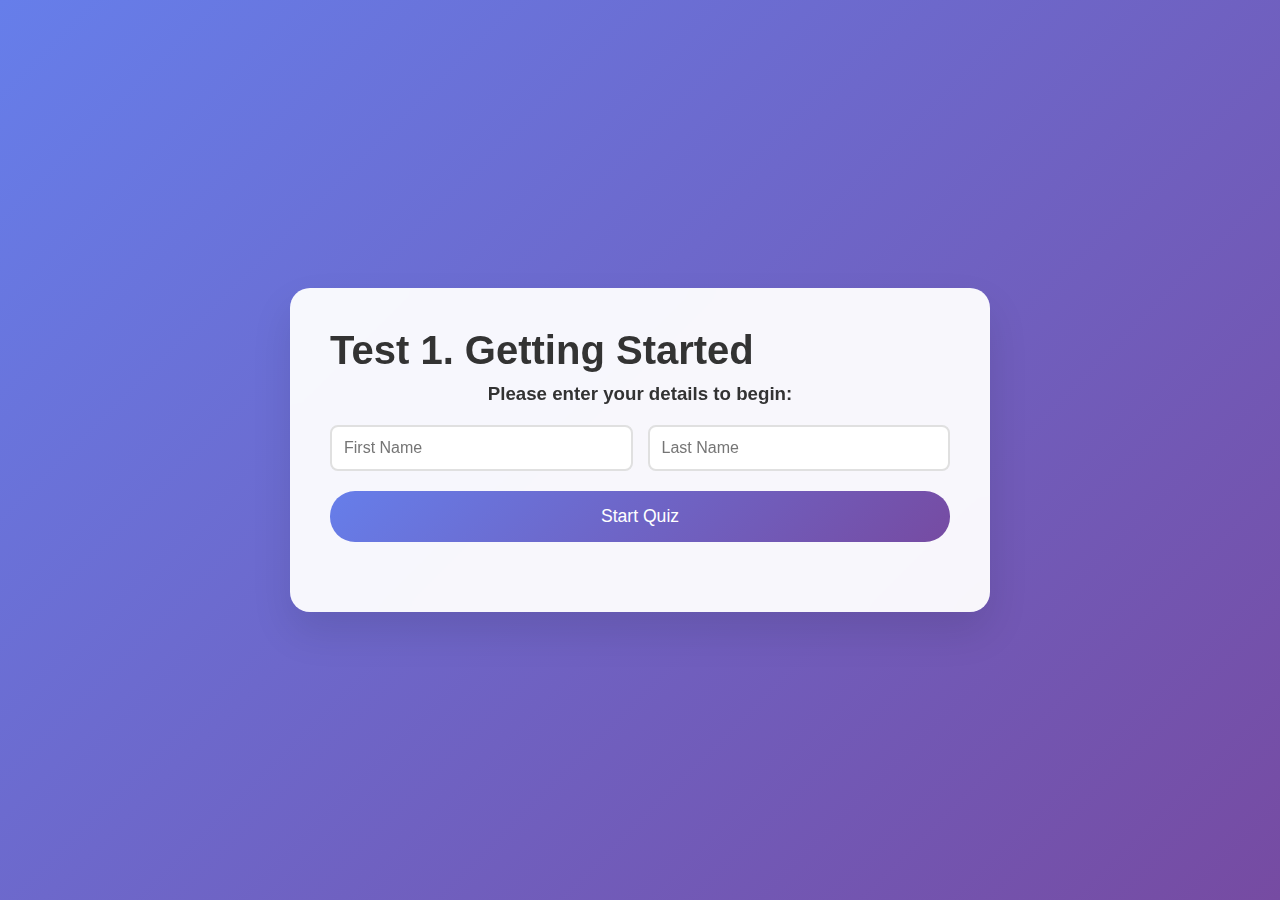
<file: index.html>
<!DOCTYPE html>
<html lang="en">
<head>
    <meta charset="UTF-8">
    <meta name="viewport" content="width=device-width, initial-scale=1.0">
    <title>Test 1. Getting Started</title>
    <link rel="icon" type="image/x-icon" href="assets/images/favicon.ico">
    <link rel="stylesheet" href="styles/style.css">
</head>
<body>
    <div class="quiz-container">
        <!-- Name Input Form -->
        <div id="nameForm" class="name-form">
            <h1 class="quiz-title">Test 1. Getting Started</h1>
            <h3>Please enter your details to begin:</h3>
            <div class="name-inputs">
                <input type="text" id="firstName" placeholder="First Name" required>
                <input type="text" id="lastName" placeholder="Last Name" required>
            </div>
            <button class="start-btn" onclick="startQuiz()">Start Quiz</button>
        </div>

        <!-- Quiz Header -->
        <div id="quizHeader" class="quiz-header hidden">
            <h1 class="quiz-title">Test 1. Getting Started</h1>
            <div class="progress-bar">
                <div class="progress-fill" id="progressFill"></div>
            </div>
            <div class="question-counter" id="questionCounter">Question 1 of 5</div>
        </div>

        <!-- Quiz Content -->
        <div id="quizContent" class="hidden">
            <div class="question-text" id="questionText">Loading question...</div>
            <div class="answers-container" id="answersContainer">
                <!-- Answer options will be generated here -->
            </div>
            <div class="quiz-actions">
                <button class="submit-btn" id="submitBtn" onclick="submitAnswer()">Submit Answer</button>
                <button class="next-btn hidden" id="nextBtn" onclick="nextQuestion()">Next Question</button>
            </div>
            <div class="feedback" id="feedback">
                <div class="feedback-score" id="feedbackScore"></div>
            </div>
        </div>

        <!-- Results -->
        <div id="results" class="results">
            <div class="results-header">
                <h2>Quiz Complete!</h2>
                <div class="final-score" id="finalScore">0/0</div>
            </div>
            <div class="results-details" id="resultsDetails">
                <div class="participant-info" id="participantInfo"></div>
                <div><strong>Date:</strong> <span id="completionDate"></span></div>
                <div><strong>Score:</strong> <span id="scoreBreakdown"></span></div>
                <div><strong>Percentage:</strong> <span id="percentage"></span></div>
            </div>
            <div class="share-buttons">
                <button class="share-btn" onclick="downloadResultsAsImage()">📸 Save as Image</button>
            </div>
        </div>
    </div>

    <!-- Hidden canvas for image generation -->
    <canvas id="screenshotCanvas" style="display: none;"></canvas>

    <script src="scripts/index.js"></script>
</body>
</html>
</file>
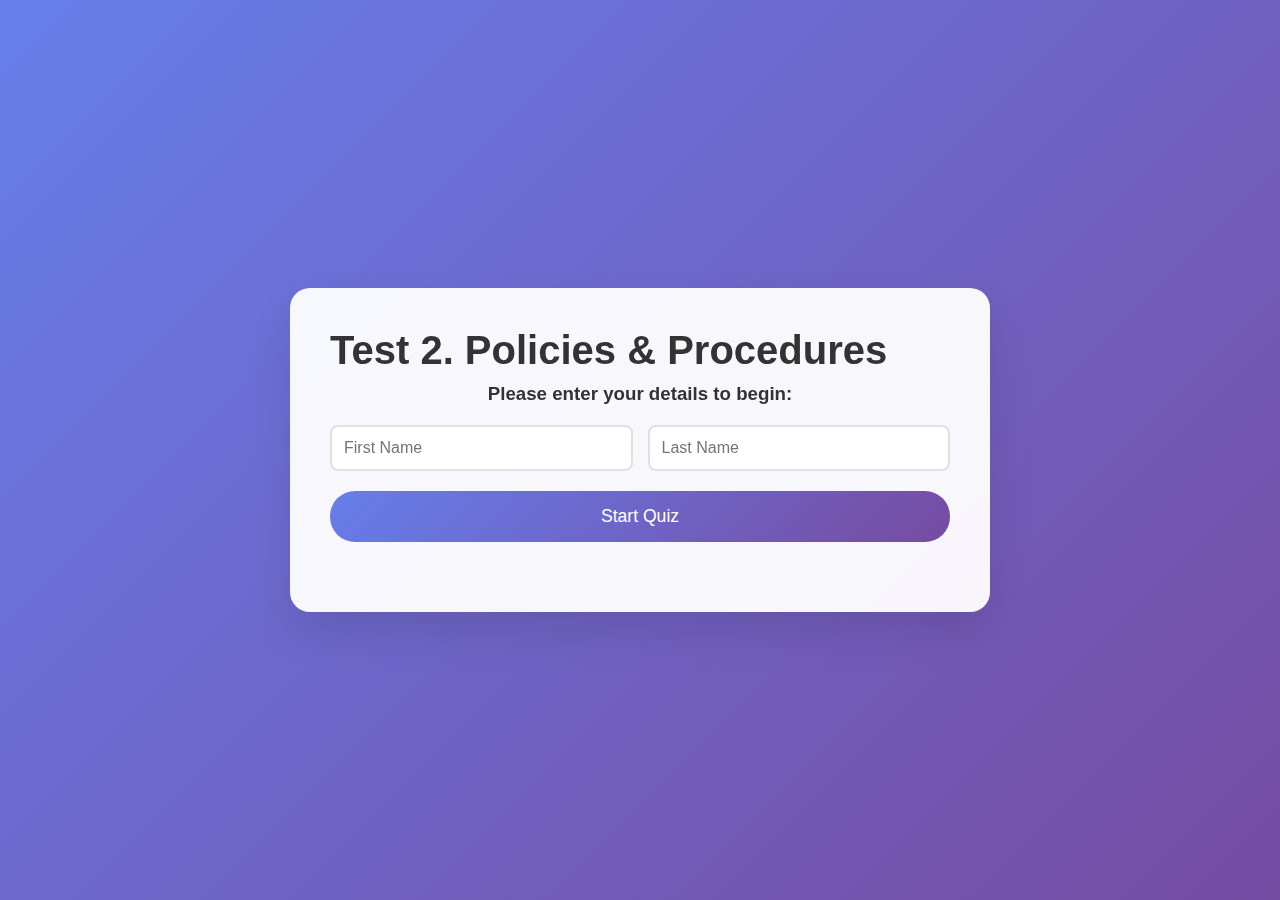
<file: index_test2.html>
<!DOCTYPE html>
<html lang="en">
<head>
    <meta charset="UTF-8">
    <meta name="viewport" content="width=device-width, initial-scale=1.0">
    <title>Test 2. Policies & Procedures</title>
    <link rel="icon" type="image/x-icon" href="assets/images/favicon.ico">
    <link rel="stylesheet" href="styles/style.css">
</head>
<body>
    <div class="quiz-container">
        <!-- Name Input Form -->
        <div id="nameForm" class="name-form">
            <h1 class="quiz-title">Test 2. Policies & Procedures</h1>
            <h3>Please enter your details to begin:</h3>
            <div class="name-inputs">
                <input type="text" id="firstName" placeholder="First Name" required>
                <input type="text" id="lastName" placeholder="Last Name" required>
            </div>
            <button class="start-btn" onclick="startQuiz()">Start Quiz</button>
        </div>

        <!-- Quiz Header -->
        <div id="quizHeader" class="quiz-header hidden">
            <h1 class="quiz-title">Test 2. Policies & Procedures</h1>
            <div class="progress-bar">
                <div class="progress-fill" id="progressFill"></div>
            </div>
            <div class="question-counter" id="questionCounter">Question 1 of 18</div>
        </div>

        <!-- Quiz Content -->
        <div id="quizContent" class="hidden">
            <div class="question-text" id="questionText">Loading question...</div>
            <div class="answers-container" id="answersContainer">
                <!-- Answer options will be generated here -->
            </div>
            <div class="quiz-actions">
                <button class="submit-btn" id="submitBtn" onclick="submitAnswer()">Submit Answer</button>
                <button class="next-btn hidden" id="nextBtn" onclick="nextQuestion()">Next Question</button>
            </div>
            <div class="feedback" id="feedback">
                <div class="feedback-score" id="feedbackScore"></div>
            </div>
        </div>

        <!-- Results -->
        <div id="results" class="results">
            <div class="results-header">
                <h2>Quiz Complete!</h2>
                <div class="final-score" id="finalScore">0/0</div>
            </div>
            <div class="results-details" id="resultsDetails">
                <div class="participant-info" id="participantInfo"></div>
                <div><strong>Date:</strong> <span id="completionDate"></span></div>
                <div><strong>Score:</strong> <span id="scoreBreakdown"></span></div>
                <div><strong>Percentage:</strong> <span id="percentage"></span></div>
            </div>
            <div class="share-buttons">
                <button class="share-btn" onclick="downloadResultsAsImage()">📸 Save as Image</button>
            </div>
        </div>
    </div>

    <!-- Hidden canvas for image generation -->
    <canvas id="screenshotCanvas" style="display: none;"></canvas>

    <script src="scripts/script2.js"></script>
</body>
</html>
</file>
<file: styles/style.css>
* {
    margin: 0;
    padding: 0;
    box-sizing: border-box;
}

body {
    font-family: 'Arial', sans-serif;
    background: linear-gradient(135deg, #667eea 0%, #764ba2 100%);
    min-height: 100vh;
    display: flex;
    justify-content: center;
    align-items: center;
    padding: 20px;
}

.quiz-container {
    background: rgba(255, 255, 255, 0.95);
    backdrop-filter: blur(10px);
    border-radius: 20px;
    box-shadow: 0 20px 40px rgba(0, 0, 0, 0.1);
    padding: 40px;
    max-width: 700px;
    width: 100%;
    text-align: center;
    transition: all 0.3s ease;
}

.quiz-title {
    font-size: 2.5em;
    color: #333;
    margin-bottom: 10px;
    font-weight: bold;
}

.name-form {
    margin-bottom: 30px;
    text-align: left;
}

.name-form h3 {
    margin-bottom: 20px;
    color: #333;
    text-align: center;
}

.name-inputs {
    display: flex;
    gap: 15px;
    margin-bottom: 20px;
}

.name-inputs input {
    flex: 1;
    padding: 12px;
    border: 2px solid #e0e0e0;
    border-radius: 8px;
    font-size: 1em;
    transition: border-color 0.3s ease;
}

.name-inputs input:focus {
    outline: none;
    border-color: #667eea;
}

.start-btn {
    background: linear-gradient(135deg, #667eea, #764ba2);
    color: white;
    border: none;
    padding: 15px 40px;
    border-radius: 25px;
    font-size: 1.1em;
    cursor: pointer;
    transition: all 0.3s ease;
    width: 100%;
}

.start-btn:hover {
    transform: translateY(-2px);
    box-shadow: 0 8px 20px rgba(102, 126, 234, 0.3);
}

.quiz-header {
    margin-bottom: 30px;
}

.progress-bar {
    width: 100%;
    height: 8px;
    background: #e0e0e0;
    border-radius: 4px;
    margin: 20px 0;
    overflow: hidden;
}

.progress-fill {
    height: 100%;
    background: linear-gradient(90deg, #667eea, #764ba2);
    border-radius: 4px;
    transition: width 0.3s ease;
    width: 0%;
}

.question-counter {
    font-size: 1.2em;
    color: #666;
    margin-bottom: 20px;
}

.question-text {
    font-size: 1.4em;
    color: #333;
    margin-bottom: 30px;
    line-height: 1.6;
    text-align: left;
}

.answers-container {
    margin-bottom: 30px;
}

.answer-option {
    display: flex;
    align-items: center;
    margin-bottom: 15px;
    padding: 15px;
    background: #f8f9fa;
    border: 2px solid #e9ecef;
    border-radius: 10px;
    cursor: pointer;
    transition: all 0.3s ease;
    text-align: left;
}

.answer-option:hover:not(.disabled) {
    background: #e9ecef;
    transform: translateX(5px);
}

.answer-option.selected {
    background: #e3f2fd;
    border-color: #2196f3;
}

.answer-option.correct {
    background: #d4edda;
    border-color: #4CAF50;
}

.answer-option.incorrect {
    background: #f8d7da;
    border-color: #f44336;
}

.answer-option.disabled {
    cursor: not-allowed;
    opacity: 0.8;
}

.answer-checkbox {
    width: 20px;
    height: 20px;
    margin-right: 15px;
    cursor: pointer;
}

.answer-checkbox:disabled {
    cursor: not-allowed;
}

.answer-text {
    font-size: 1.1em;
    color: #333;
    flex: 1;
}

.submit-btn {
    background: linear-gradient(135deg, #4CAF50, #45a049);
    color: white;
    border: none;
    padding: 15px 40px;
    border-radius: 25px;
    font-size: 1.1em;
    cursor: pointer;
    transition: all 0.3s ease;
    margin-right: 15px;
}

.submit-btn:hover {
    transform: translateY(-2px);
    box-shadow: 0 8px 20px rgba(76, 175, 80, 0.3);
}

.submit-btn:disabled {
    background: #ccc;
    transform: none;
    box-shadow: none;
    cursor: not-allowed;
}

.next-btn {
    background: linear-gradient(135deg, #667eea, #764ba2);
    color: white;
    border: none;
    padding: 15px 40px;
    border-radius: 25px;
    font-size: 1.1em;
    cursor: pointer;
    transition: all 0.3s ease;
}

.next-btn:hover {
    transform: translateY(-2px);
    box-shadow: 0 8px 20px rgba(102, 126, 234, 0.3);
}

.feedback {
    margin-top: 20px;
    padding: 20px;
    border-radius: 15px;
    text-align: left;
    display: none;
}

.feedback.show {
    display: block;
}

.feedback-score {
    font-size: 1.2em;
    font-weight: bold;
    margin-bottom: 15px;
    text-align: center;
}

.results {
    display: none;
}

.results.show {
    display: block;
}

.results-header {
    margin-bottom: 30px;
}

.final-score {
    font-size: 3em;
    font-weight: bold;
    margin: 20px 0;
    background: linear-gradient(135deg, #667eea, #764ba2);
    -webkit-background-clip: text;
    -webkit-text-fill-color: transparent;
    background-clip: text;
}

.results-details {
    background: #f8f9fa;
    padding: 20px;
    border-radius: 15px;
    margin: 20px 0;
    text-align: left;
}

.participant-info {
    font-size: 1.1em;
    margin-bottom: 15px;
    color: #333;
}

.share-buttons {
    display: flex;
    gap: 15px;
    justify-content: center;
    margin-top: 30px;
}

.share-btn {
    background: linear-gradient(135deg, #2196f3, #1976d2);
    color: white;
    border: none;
    padding: 12px 25px;
    border-radius: 25px;
    font-size: 1em;
    cursor: pointer;
    transition: all 0.3s ease;
}

.share-btn:hover {
    transform: translateY(-2px);
    box-shadow: 0 8px 20px rgba(33, 150, 243, 0.3);
}

.hidden {
    display: none;
}

/* Special styles for screenshot capture */
.results-screenshot {
    background: linear-gradient(135deg, #667eea 0%, #764ba2 100%);
    padding: 40px;
    border-radius: 20px;
    color: white;
    max-width: 600px;
    margin: 0 auto;
}

.results-screenshot .quiz-title {
    color: white;
    margin-bottom: 30px;
}

.results-screenshot .final-score {
    color: white;
    -webkit-text-fill-color: white;
}

.results-screenshot .results-details {
    background: rgba(255, 255, 255, 0.15);
    backdrop-filter: blur(10px);
    color: white;
}

/* Long answer textarea styling */
.long-answer-container {
    margin-bottom: 30px;
}

.long-answer-textarea {
    width: 100%;
    min-height: 120px;
    padding: 15px;
    border: 2px solid #e9ecef;
    border-radius: 10px;
    font-size: 1em;
    font-family: inherit;
    resize: vertical;
    transition: border-color 0.3s ease;
}

.long-answer-textarea:focus {
    outline: none;
    border-color: #667eea;
}

.long-answer-textarea.disabled {
    background: #f8f9fa;
    cursor: not-allowed;
    opacity: 0.8;
}

/* Shift alignment styling */
.shift-alignment-container {
    margin-bottom: 30px;
}

.shift-alignment-table {
    width: 100%;
    border-collapse: collapse;
    margin: 20px 0;
    background: #fff;
    border-radius: 10px;
    overflow: hidden;
    box-shadow: 0 2px 10px rgba(0, 0, 0, 0.1);
}

.shift-alignment-table th,
.shift-alignment-table td {
    padding: 12px;
    text-align: center;
    border: 1px solid #e9ecef;
}

.shift-alignment-table th {
    background: #667eea;
    color: white;
    font-weight: bold;
}

.shift-alignment-table td:first-child {
    background: #f8f9fa;
    font-weight: bold;
    text-align: left;
}

.shift-radio {
    width: 20px;
    height: 20px;
    cursor: pointer;
}

.shift-radio:disabled {
    cursor: not-allowed;
    opacity: 0.5;
}

.shift-cell {
    position: relative;
}

.shift-cell.correct {
    background: #d4edda !important;
}

.shift-cell.incorrect {
    background: #f8d7da !important;
}

@media (max-width: 480px) {
    .quiz-container {
        padding: 20px;
    }
    
    .name-inputs {
        flex-direction: column;
    }
    
    .share-buttons {
        flex-direction: column;
    }
    
    .shift-alignment-table {
        font-size: 0.9em;
    }
    
    .shift-alignment-table th,
    .shift-alignment-table td {
        padding: 8px;
    }
}
</file>
